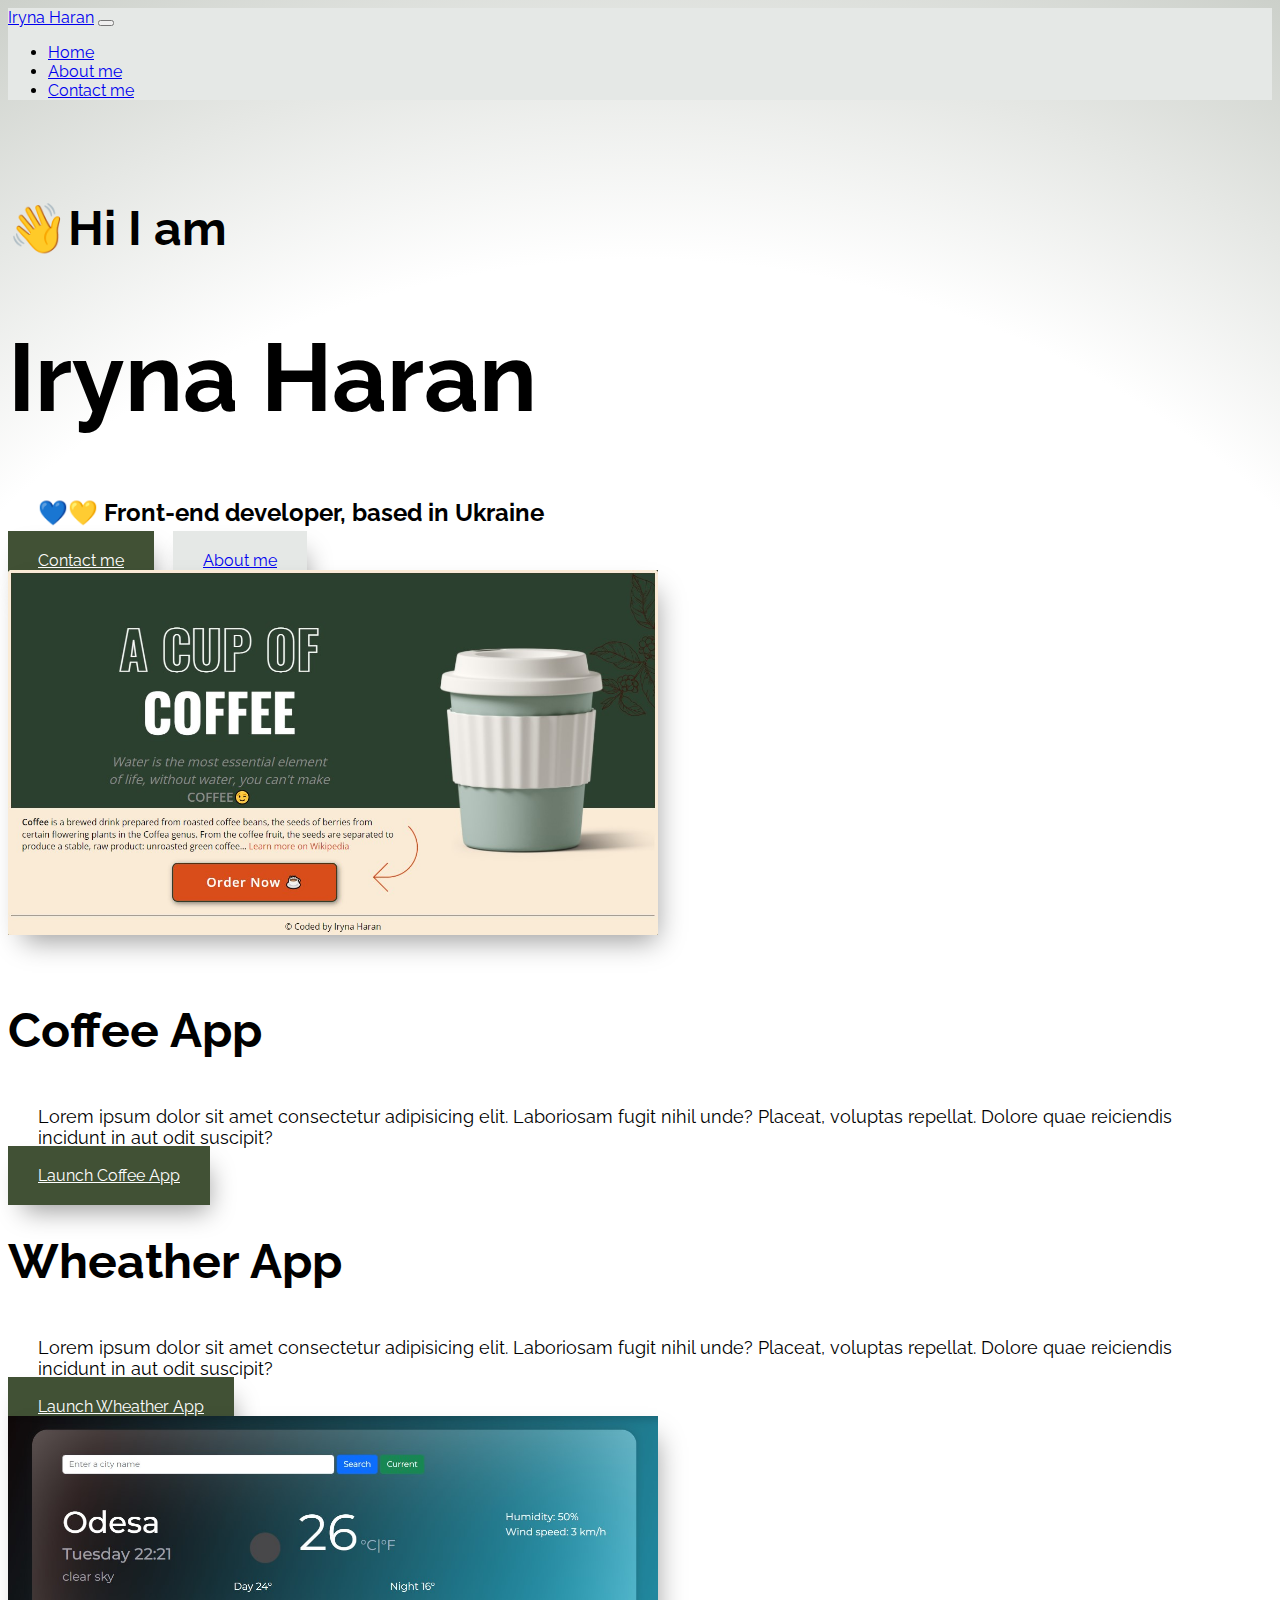
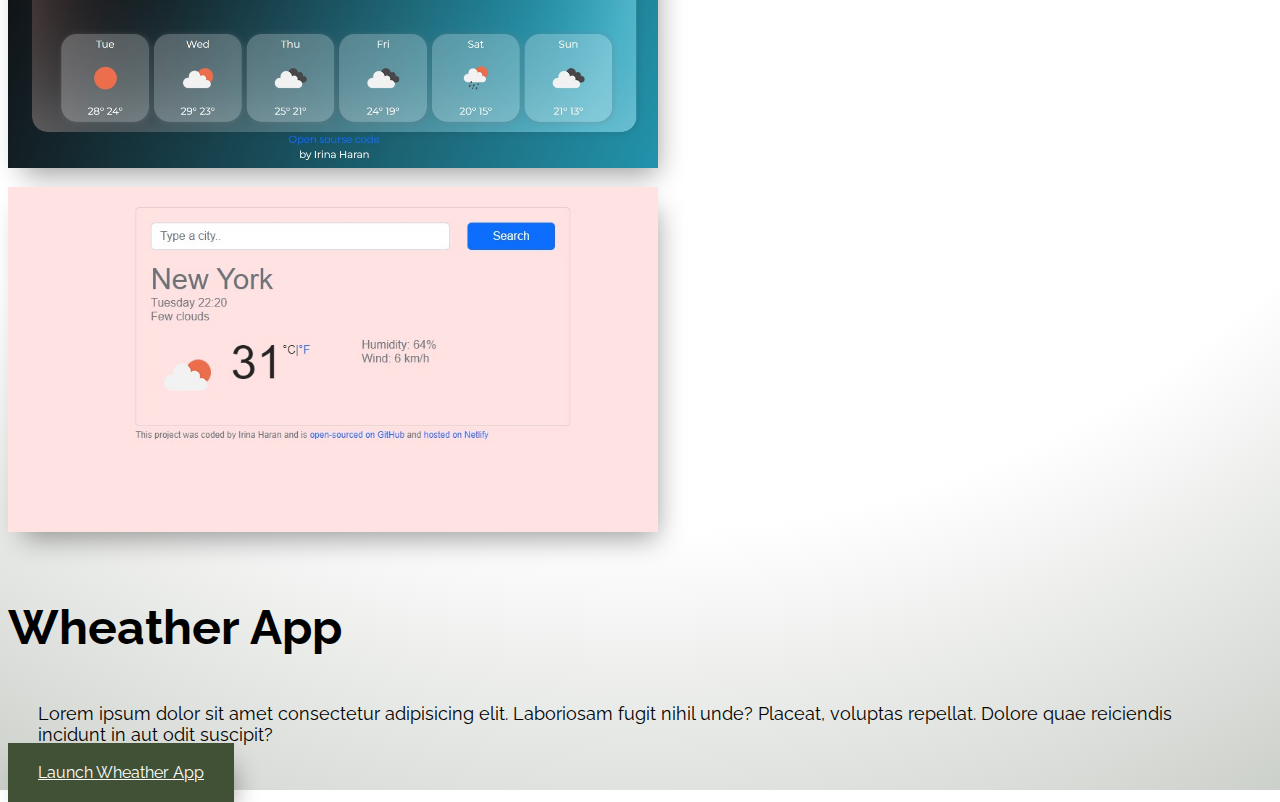
<file: index.html>
<!DOCTYPE html>
<html lang="en">
  <head>
    <meta charset="UTF-8" />
    <meta name="viewport" content="width=device-width, initial-scale=1.0" />
    <meta http-equiv="X-UA-Compatible" content="ie=edge" />
    <title>🔳Front-end developer| Iryna Haran</title>
    <meta
      name="description"
      content="Hi, I am Front-end developer, based in Ukraine. Searching for interest progects and people."
    />
    <!-- CSS only -->
    <link rel="preconnect" href="https://fonts.googleapis.com" />
    <link rel="preconnect" href="https://fonts.gstatic.com" crossorigin />
    <link
      href="https://fonts.googleapis.com/css2?family=Raleway:wght@400;500;700&display=swap"
      rel="stylesheet"
    />
    <link
      href="https://cdn.jsdelivr.net/npm/bootstrap@5.2.0/dist/css/bootstrap.min.css"
      rel="stylesheet"
      integrity="sha384-gH2yIJqKdNHPEq0n4Mqa/HGKIhSkIHeL5AyhkYV8i59U5AR6csBvApHHNl/vI1Bx"
      crossorigin="anonymous"
    />
    <link rel="stylesheet" href="./style/style.css" />
  </head>
  <body>
    <!-- JavaScript Bundle with Popper -->
    <script
      src="https://cdn.jsdelivr.net/npm/bootstrap@5.2.0/dist/js/bootstrap.bundle.min.js"
      integrity="sha384-A3rJD856KowSb7dwlZdYEkO39Gagi7vIsF0jrRAoQmDKKtQBHUuLZ9AsSv4jD4Xa"
      crossorigin="anonymous"
    ></script>
    <nav class="navbar navbar-expand-lg fixed-top bg-custom">
      <div class="container-fluid">
        <a class="navbar-brand" href="index.html">Iryna Haran</a>
        <button
          class="navbar-toggler"
          type="button"
          data-bs-toggle="collapse"
          data-bs-target="#navbarNav"
          aria-controls="navbarNav"
          aria-expanded="false"
          aria-label="Toggle navigation"
        >
          <span class="navbar-toggler-icon"></span>
        </button>
        <div class="collapse navbar-collapse" id="navbarNav">
          <ul class="navbar-nav">
            <li class="nav-item">
              <a class="nav-link active" aria-current="page" href="index.html"
                >Home</a
              >
            </li>
            <li class="nav-item">
              <a class="nav-link" href="./about-me.html">About me</a>
            </li>
            <li class="nav-item">
              <a class="nav-link" href="./about-me.html#contact-me-section"
                >Contact me</a
              >
            </li>
          </ul>
        </div>
      </div>
    </nav>
    <div class="container-wrap">
      <h2 class="hi-header text-center mb-3">👋Hi I am</h2>
      <h1 class="name-header text-center mb-3">Iryna Haran</h1>
      <h3 class="description-header text-center mb-5">
        💙💛 Front-end developer, based in Ukraine
      </h3>
      <div class="d-flex justify-content-center mb-5">
        <a
          class="btn btn-primary-color"
          href="./about-me.html#contact-me-section"
          role="button"
          >Contact me</a
        >
        <a class="btn btn-secondary-color" href="about-me.html" role="button"
          >About me</a
        >
      </div>
    </div>
    <div class="container">
      <div class="row d-flex flex-wrap">
        <div class="col-md-6">
          <img
            src="./img/fp-1.jpg"
            alt="image of progect for coffee shop"
            width="650"
            class="img-fluid rounded img-shadow hide-img"
          />
        </div>
        <div class="col-md-6">
          <h3 class="app-name-header">Coffee App</h3>
          <p>
            Lorem ipsum dolor sit amet consectetur adipisicing elit. Laboriosam
            fugit nihil unde? Placeat, voluptas repellat. Dolore quae reiciendis
            incidunt in aut odit suscipit?
          </p>
          <a
            class="btn btn-primary-color"
            href="https://630e93c6aa9fff0eae44c615--rad-churros-e0ba28.netlify.app/"
            target="_blank"
            role="button"
            >Launch Coffee App</a
          >
        </div>
      </div>
      <div class="row mt-5 d-flex flex-wrap">
        <div class="col-md-6">
          <h3 class="app-name-header">Wheather App</h3>
          <p>
            Lorem ipsum dolor sit amet consectetur adipisicing elit. Laboriosam
            fugit nihil unde? Placeat, voluptas repellat. Dolore quae reiciendis
            incidunt in aut odit suscipit?
          </p>
          <a
            class="btn btn-primary-color mb-3"
            href="https://astonishing-meerkat-1cffa2.netlify.app/"
            target="_blank"
            role="button"
            >Launch Wheather App</a
          >
        </div>
        <div class="col-md-6">
          <img
            src="./img/fp-2.jpg"
            alt="image of progect of Weather App Api matte glass"
            width="650"
            class="img-fluid rounded img-shadow hide-img"
          />
        </div>
      </div>
      <div class="row mt-5 d-flex flex-wrap mb-5">
        <div class="col-md-6">
          <img
            src="./img/fp-3.jpg"
            alt="image of progect of Weather App Api"
            width="650"
            class="img-fluid rounded img-shadow hide-img"
          />
        </div>

        <div class="col-md-6">
          <h3 class="app-name-header">Wheather App</h3>
          <p>
            Lorem ipsum dolor sit amet consectetur adipisicing elit. Laboriosam
            fugit nihil unde? Placeat, voluptas repellat. Dolore quae reiciendis
            incidunt in aut odit suscipit?
          </p>
          <a
            class="btn btn-primary-color"
            href="https://cute-manatee-7d3a0d.netlify.app/"
            target="_blank"
            role="button"
            >Launch Wheather App</a
          >
        </div>
      </div>
    </div>
  </body>
</html>
</file>
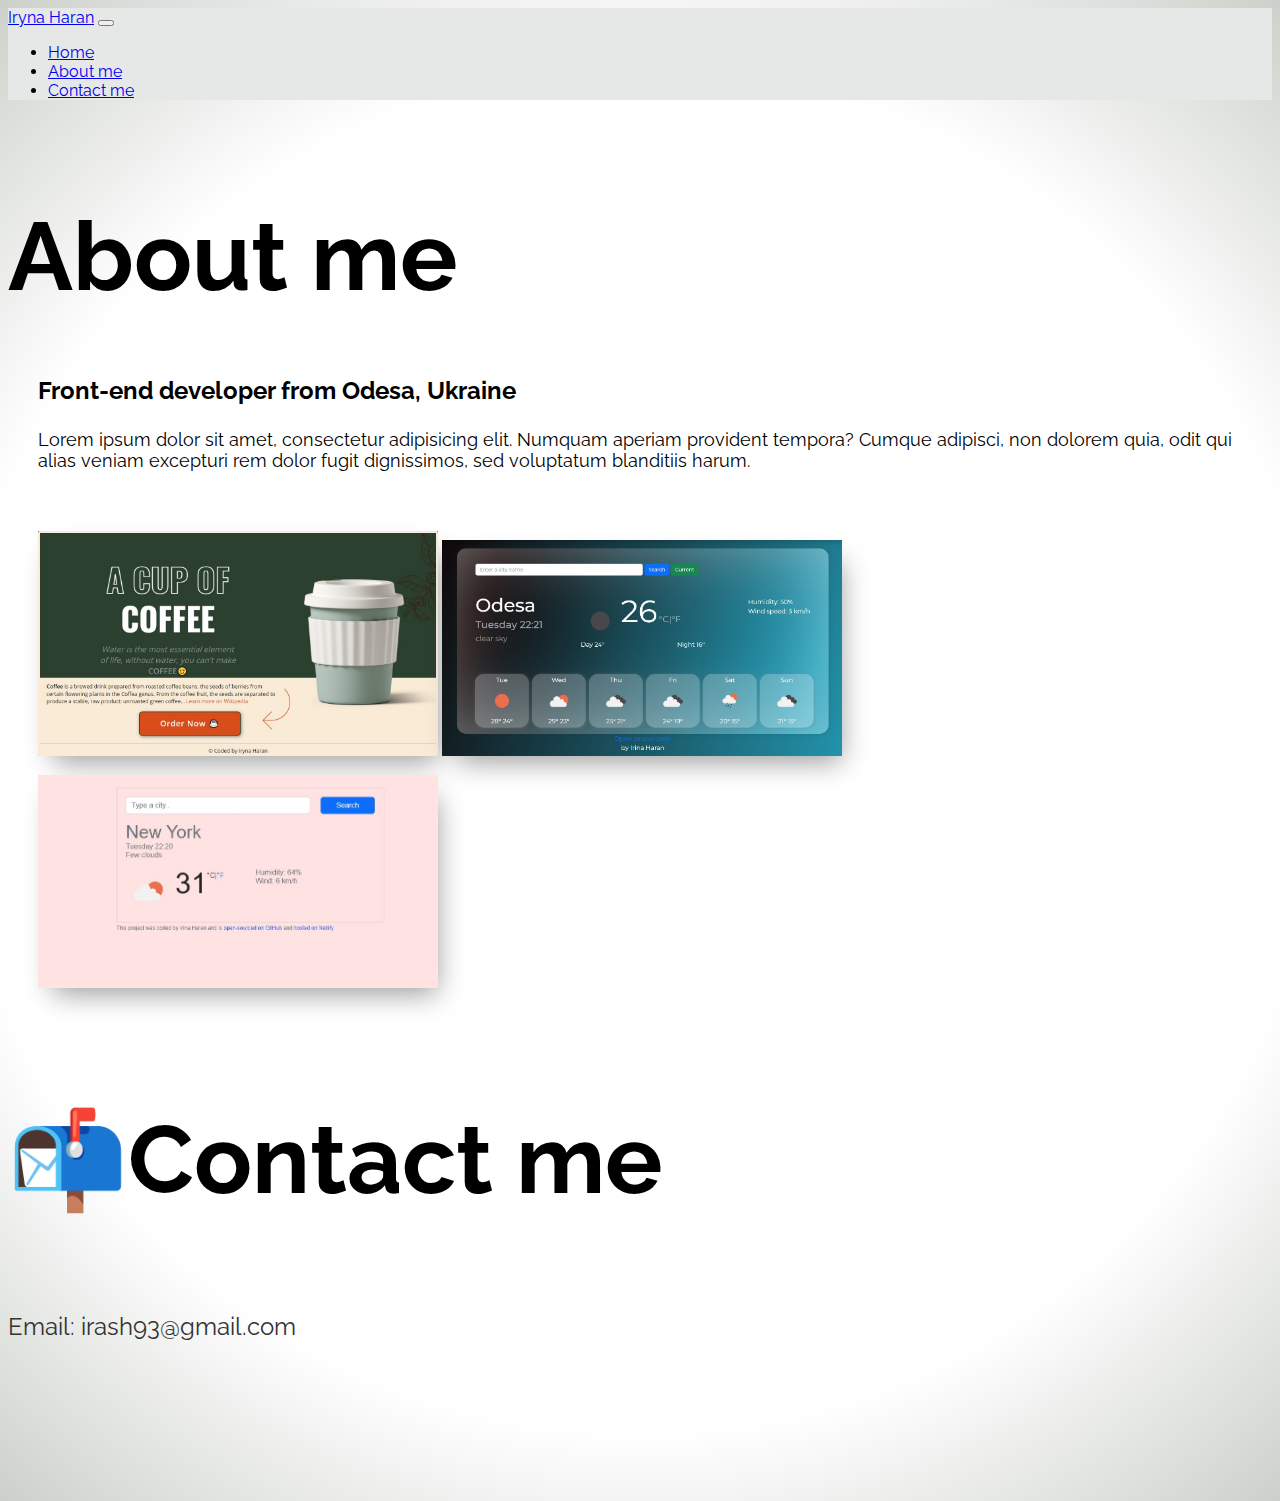
<file: about-me.html>
<!DOCTYPE html>
<html lang="en">
  <head>
    <meta charset="UTF-8" />
    <meta name="viewport" content="width=device-width, initial-scale=1.0" />
    <meta http-equiv="X-UA-Compatible" content="ie=edge" />
    <title>🔳Front-end developer| Iryna Haran</title>
    <meta
      name="description"
      content="Hi, I am Front-end developer, based in Ukraine. Searching for interest progects and people."
    />
    <!-- CSS only -->
    <link rel="preconnect" href="https://fonts.googleapis.com" />
    <link rel="preconnect" href="https://fonts.gstatic.com" crossorigin />
    <link
      href="https://fonts.googleapis.com/css2?family=Raleway:wght@400;500;700&display=swap"
      rel="stylesheet"
    />
    <link
      href="https://cdn.jsdelivr.net/npm/bootstrap@5.2.0/dist/css/bootstrap.min.css"
      rel="stylesheet"
      integrity="sha384-gH2yIJqKdNHPEq0n4Mqa/HGKIhSkIHeL5AyhkYV8i59U5AR6csBvApHHNl/vI1Bx"
      crossorigin="anonymous"
    />
    <link rel="stylesheet" href="./style/style.css" />
  </head>
  <body>
    <!-- JavaScript Bundle with Popper -->
    <script
      src="https://cdn.jsdelivr.net/npm/bootstrap@5.2.0/dist/js/bootstrap.bundle.min.js"
      integrity="sha384-A3rJD856KowSb7dwlZdYEkO39Gagi7vIsF0jrRAoQmDKKtQBHUuLZ9AsSv4jD4Xa"
      crossorigin="anonymous"
    ></script>
    <nav class="navbar navbar-expand-lg fixed-top bg-custom">
      <div class="container-fluid">
        <a class="navbar-brand" href="index.html">Iryna Haran</a>
        <button
          class="navbar-toggler"
          type="button"
          data-bs-toggle="collapse"
          data-bs-target="#navbarNav"
          aria-controls="navbarNav"
          aria-expanded="false"
          aria-label="Toggle navigation"
        >
          <span class="navbar-toggler-icon"></span>
        </button>
        <div class="collapse navbar-collapse" id="navbarNav">
          <ul class="navbar-nav">
            <li class="nav-item">
              <a class="nav-link" aria-current="page" href="index.html">Home</a>
            </li>
            <li class="nav-item">
              <a class="nav-link active" href="about-me.html">About me</a>
            </li>
            <li class="nav-item">
              <a class="nav-link" href="about-me.html#contact-me-section"
                >Contact me</a
              >
            </li>
          </ul>
        </div>
      </div>
    </nav>
    <div class="main-discription text-center">
      <h1 class="name-header">About me</h1>
      <h3 class="description-header">
        Front-end developer from Odesa, Ukraine
      </h3>
      <p>
        Lorem ipsum dolor sit amet, consectetur adipisicing elit. Numquam
        aperiam provident tempora? Cumque adipisci, non dolorem quia, odit qui
        alias veniam excepturi rem dolor fugit dignissimos, sed voluptatum
        blanditiis harum.
      </p>
      <div class="project-images row d-flex flex-wrap justify-content-center">
        <img
          src="./img/fp-1.jpg"
          alt="image of front-end progect grid"
          class="img-fluid rounded img-shadow p-2 col-sm-4"
          width="400"
        />
        <img
          src="./img/fp-2.jpg"
          alt="image of front-end progect grid"
          class="img-fluid rounded img-shadow p-2 col-sm-4"
          width="400"
        />
        <img
          src="./img/fp-3.jpg"
          alt="image of front-end progect grid"
          class="img-fluid rounded img-shadow p-2 col-sm-4"
          width="400"
        />
      </div>
      <h3 class="name-header" id="contact-me-section">📬Contact me</h3>
      <div class="email">
        <span class="email-name">Email:</span>
        <a href="mailto:irash93@gmail.com" class="email">irash93@gmail.com</a>
      </div>
    </div>
  </body>
</html>
</file>
<file: style/style.css>
body {
  background: rgb(255, 255, 255);
  background: radial-gradient(
    circle,
    rgba(255, 255, 255, 1) 69%,
    rgba(204, 208, 202, 1) 100%
  );
  background-repeat: no-repeat;
  background-size: cover;
  min-height: 100vh;
  font-family: "Raleway", sans-serif;
}
p {
  font-size: 18px;
  padding-left: 30px;
  padding-right: 30px;
}
img {
  margin-bottom: 15px;
}

.bg-custom {
  background-color: #e5e8e6;
}

.container-wrap {
  margin-top: 100px;
}
.btn-primary-color {
  background-color: #415135;
  color: #ffffff;
  padding: 20px 30px;
  margin-right: 15px;
  box-shadow: 7px 14px 26px -8px rgba(0, 0, 0, 0.39);
}
.btn-secondary-color {
  background-color: #e5e8e6;
  padding: 20px 30px;
  box-shadow: 7px 14px 26px -8px rgba(0, 0, 0, 0.39);
}

.img-shadow {
  box-shadow: 7px 14px 26px -8px rgba(0, 0, 0, 0.39);
}
.hi-header {
  font-size: 48px;
}
.name-header {
  font-size: 96px;
}
.description-header,
.email-name {
  font-size: 24px;
}
.description-header {
  padding-left: 30px;
  padding-right: 30px;
}
.app-name-header {
  font-size: 48px;
}
.main-discription {
  margin-top: 100px;
}
.project-images {
  margin: 60px 30px 80px 30px;
}
.email {
  text-decoration: none;
  font-size: 24px;
  color: #333333;
  margin-bottom: 160px;
}
.email:hover {
  text-decoration: underline;
  color: #2a3f2f;
}
@media screen and (max-width: 576px) {
  p {
    font-size: 14px;
  }
  h1.name-header {
    font-size: 64px;
  }
  h3.name-header {
    font-size: 48px;
  }
  .email-name,
  .email {
    font-size: 16px;
  }
  .hi-header {
    font-size: 28px;
  }
  h3 {
    font-size: 18px;
  }
  .hide-img {
    display: none;
  }
}
</file>
